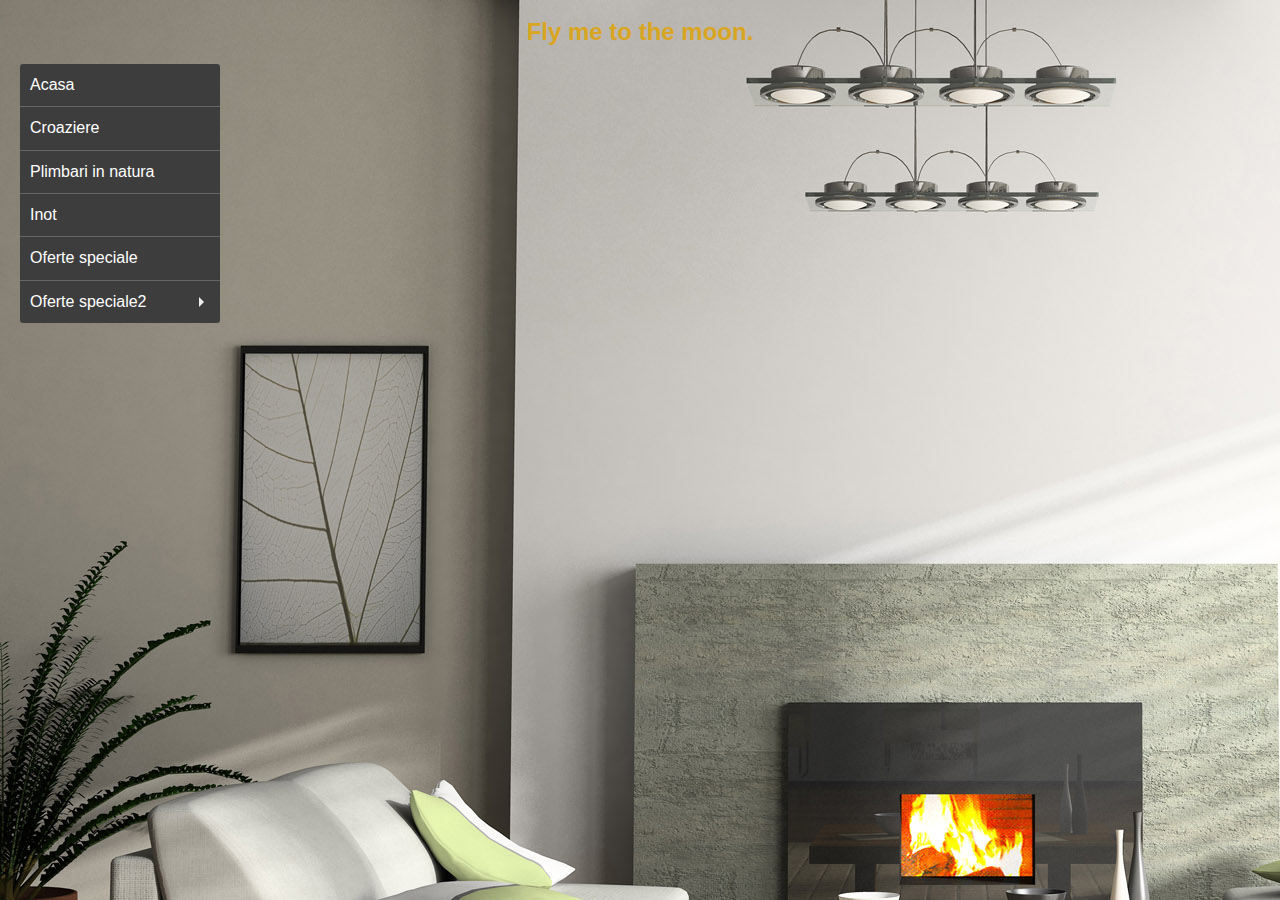
<file: index.html>
<!DOCTYPE html>
  <head>
  <h1>
  <title>Turism.</title>
  </h1>
  <link rel="stylesheet" href="style.css">
</head>
<body background="images/home.jpg">
<h2 align="center" style="color: goldenrod">Fly me to the moon.</h2>
    <div class="side">
      <ul class="menu">
        <li><a href="Acasa.html">Acasa</a></li>
        <li><a href="Croziere.html">Croaziere</a></li>
        <li><a href="Plimbari.html">Plimbari in natura</a></li>
        <li><a href="Inot.html">Inot</a></li>
        <li><a href="Oferte.html">Oferte speciale</a></li>
        <li class="menu__list"><a href="Oferte2general.html">Oferte speciale2</a>
          <ul class="menu__drop">
            <li><a href="Titlu.html"><h3 style="color: gold;">T i t l u</h3></a></li>
            <li><a href="imagine.html">Imagine</a></li>
            <li><a href="descriere.html">Descriere</a></li>
          </ul>
        </li>
      </ul>
    </div>
  </body>
</html>
</file>
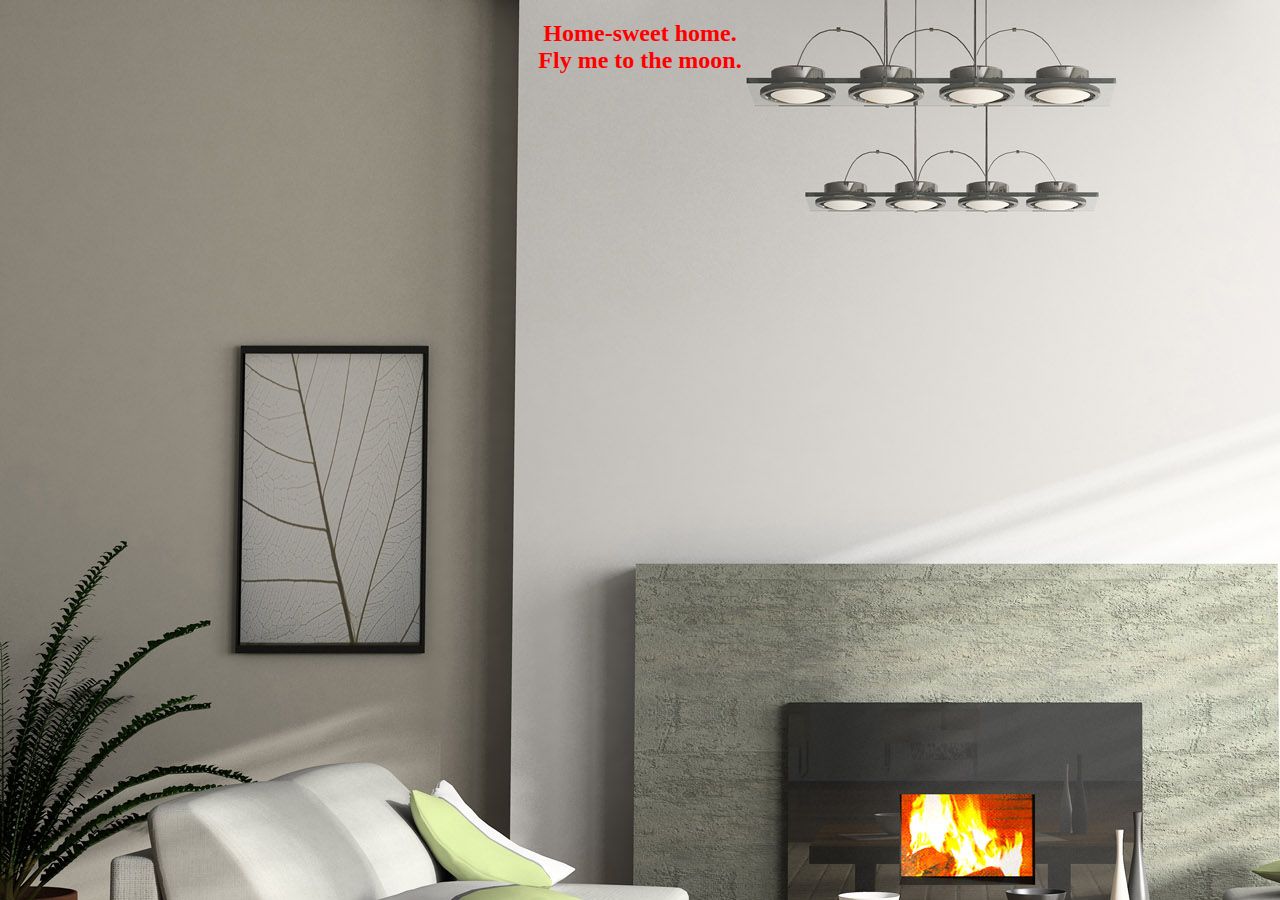
<file: Acasa.html>
<!DOCTYPE html>
<html lang="en">
<head>
    <meta charset="UTF-8">
    <title>Acasa</title>
</head>
<body background="images/home.jpg">
   <h2 align="center" style="color: red">Home-sweet home. </br> Fly me to the moon.</h2>
</body>
</html>
</file>
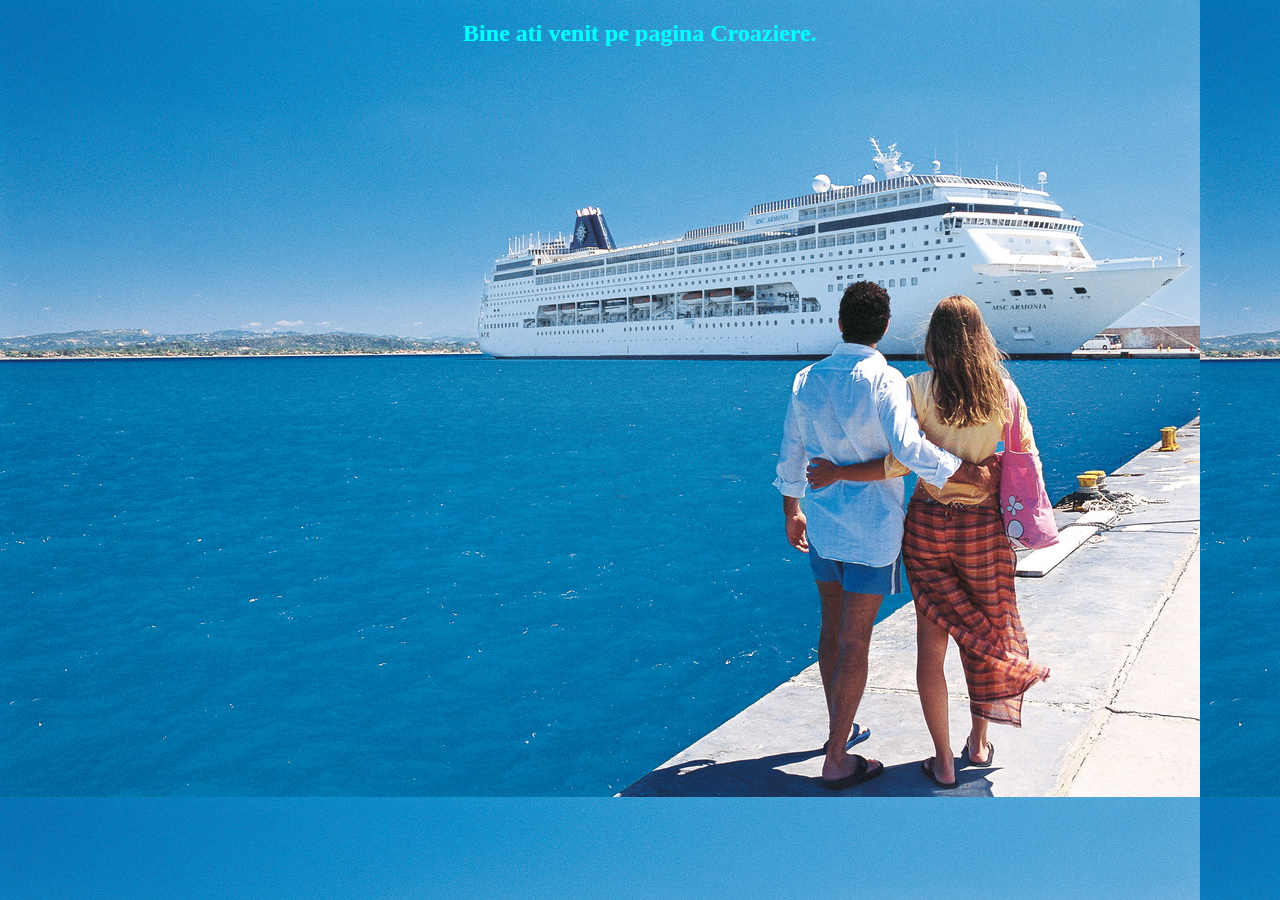
<file: Croziere.html>
<!DOCTYPE html>
<html lang="en">
<head>
    <meta charset="UTF-8">
    <title>Croaziere</title>
</head>
<body background="images/Croaziere.jpg">
     <h2 align="center" style="color: aqua">Bine ati venit pe pagina Croaziere.</h2>
</body>
</html>
</file>
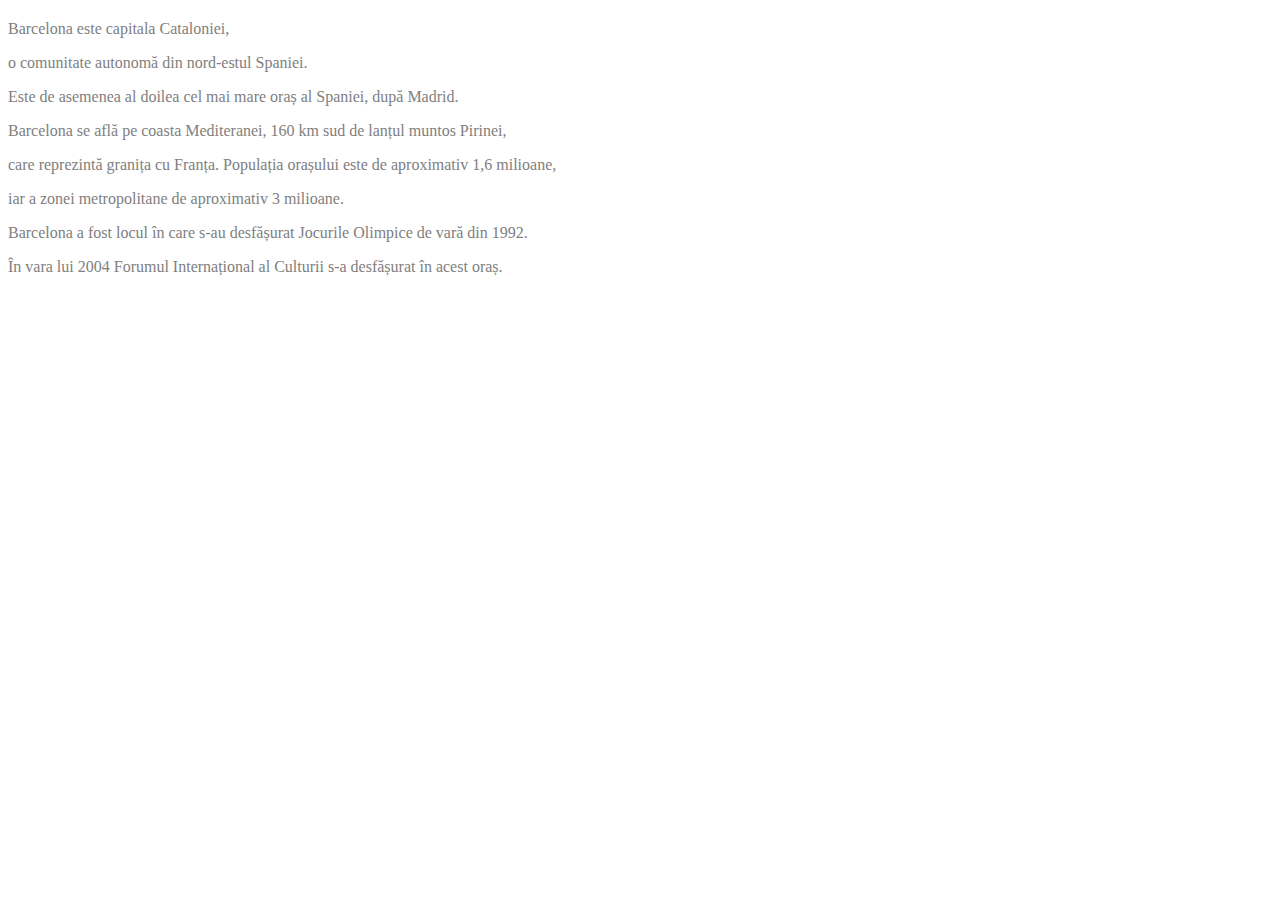
<file: descriere.html>
<!DOCTYPE html>
<html lang="en">
<head>
    <meta charset="UTF-8">
    <h2>
    <title style="color: yellow">Descriere.</title>
    </h2>
</head>
<body>

<p align="left" style="color: grey">Barcelona este capitala Cataloniei,</p>
<p align="left" style="color: grey">o comunitate autonomă din nord-estul Spaniei.</p>
<p align="left" style="color: grey">Este de asemenea al doilea cel mai mare oraș al Spaniei, după Madrid.</p>
<p align="left" style="color: grey">Barcelona se află pe coasta Mediteranei, 160 km sud de lanțul muntos Pirinei,</p>
<p align="left" style="color: grey">care reprezintă granița cu Franța. Populația orașului este de aproximativ 1,6 milioane,</p>
<p align="left" style="color: grey">iar a zonei metropolitane de aproximativ 3 milioane.</p>

<p align="left" style="color: grey">Barcelona a fost locul în care s-au desfășurat Jocurile Olimpice de vară din 1992.</p>
<p align="left" style="color: grey">În vara lui 2004 Forumul Internațional al Culturii s-a desfășurat în acest oraș.</p>
</body>
</html>
</file>
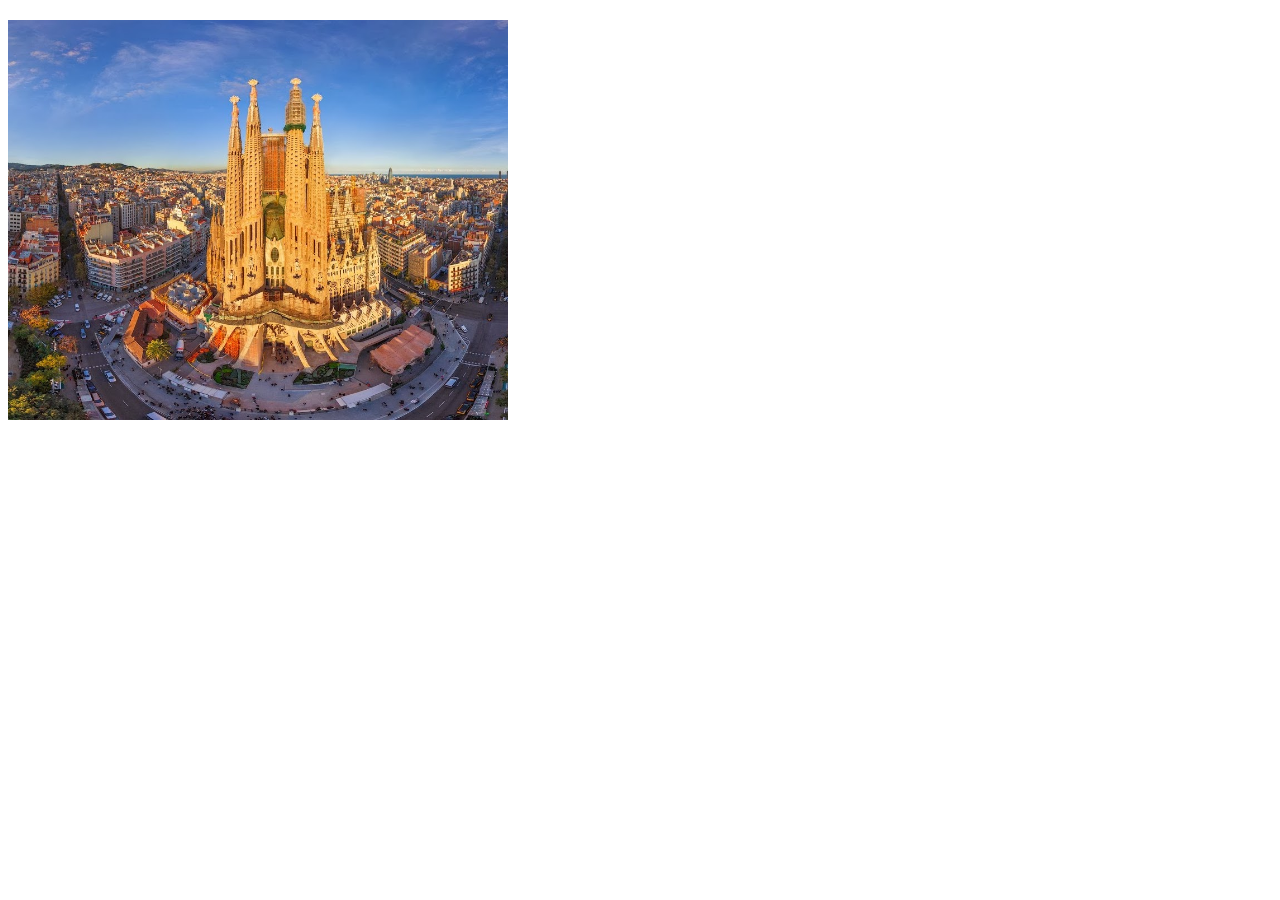
<file: imagine.html>
<!DOCTYPE html>
<html lang="en">
<head>
    <meta charset="UTF-8">
    <h2>
    <title style="color: yellow">Imagine</title>
    </h2>
</head>
<body>
<img src="images/barcelona1.jpg" width="500" height=400">
</body>
</html>
</file>
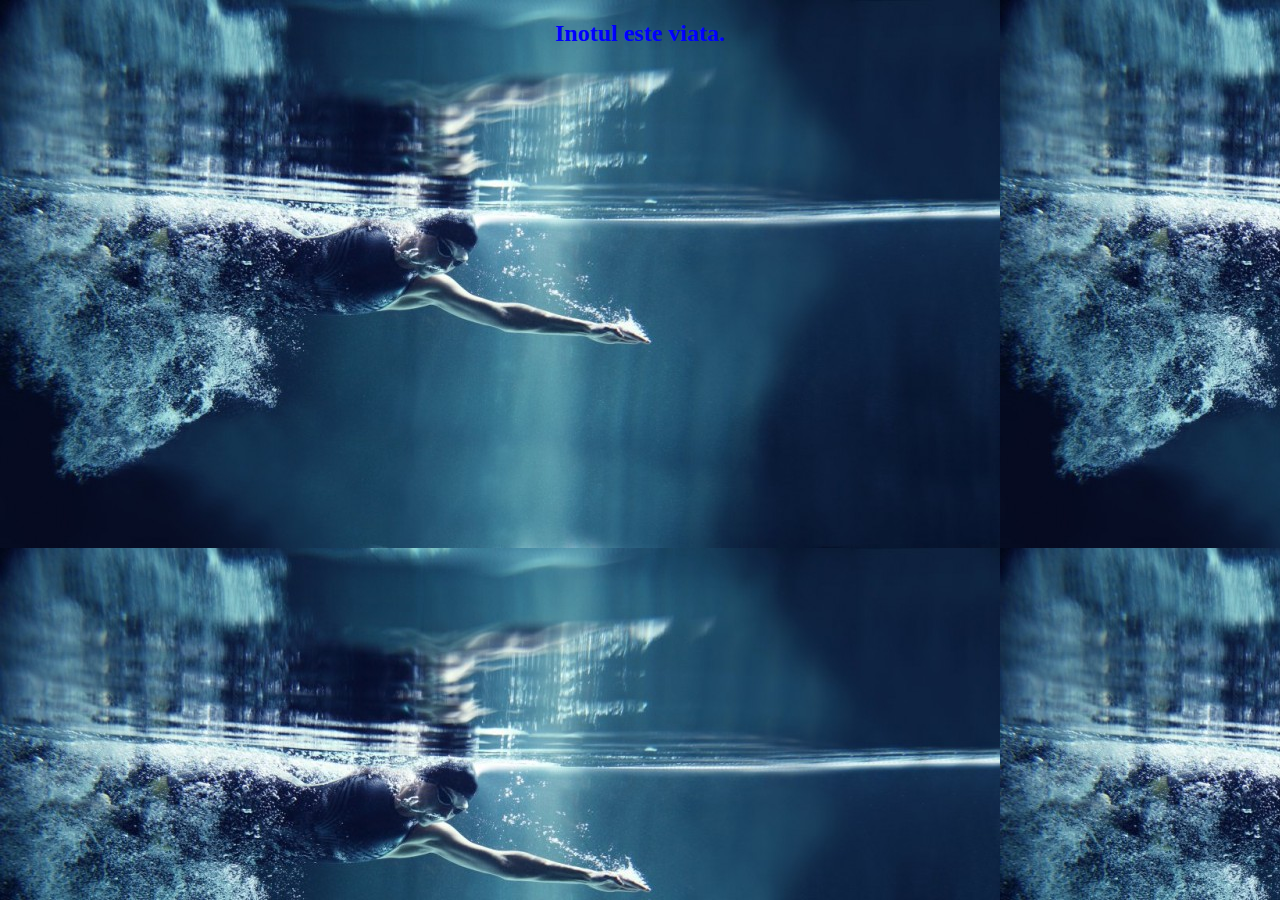
<file: Inot.html>
<!DOCTYPE html>
<html lang="en">
<head>
    <meta charset="UTF-8">
    <title>Inot</title>
</head>
<body background="images/inot.jpg">
   <h2 align="center" style="color: blue">Inotul este viata.</h2>
</body>
</html>
</file>
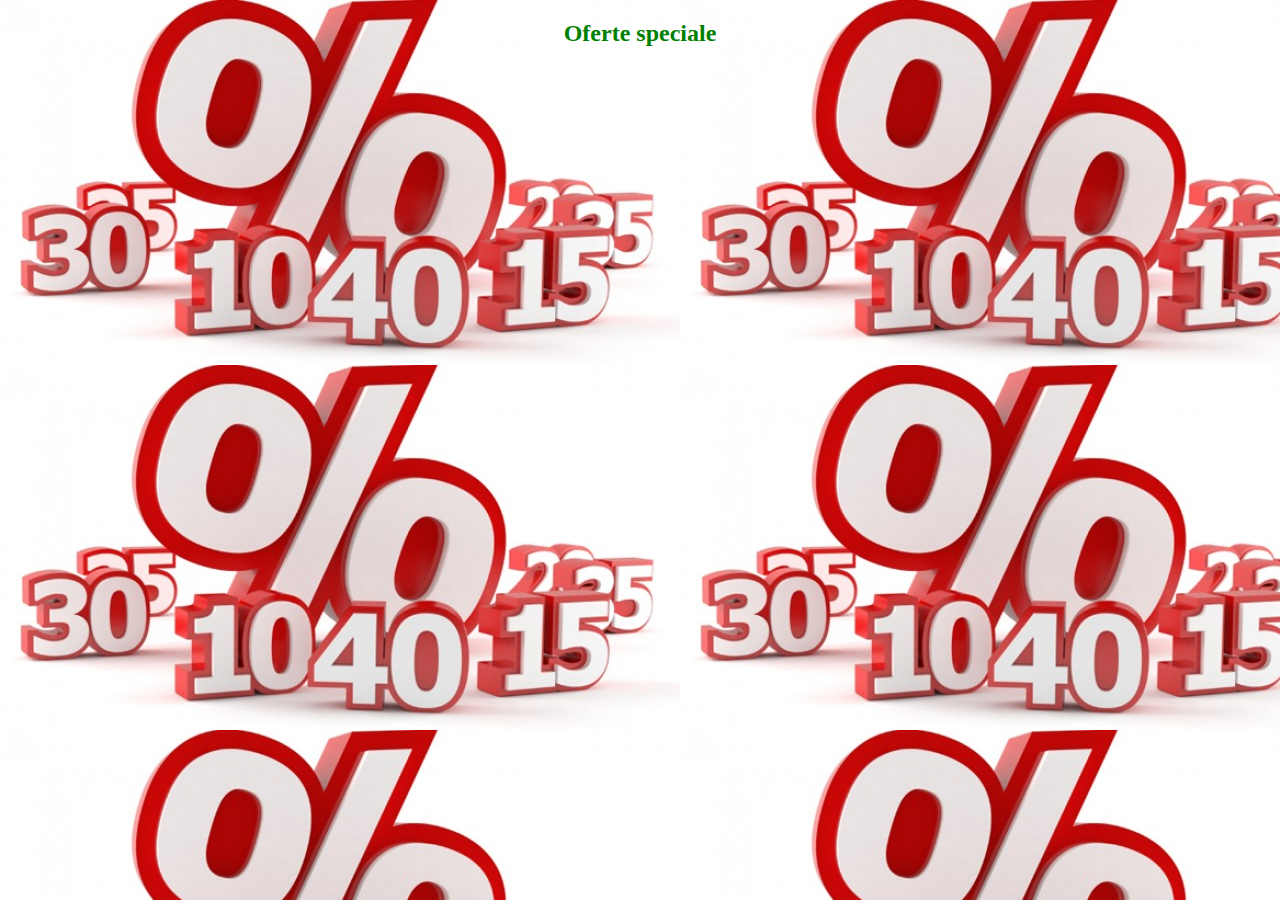
<file: Oferte.html>
<!DOCTYPE html>
<html lang="en">
<head>
    <meta charset="UTF-8">
    <title>Oferte speciale.</title>
</head>
<body background="images/oferte.jpg">
   <h2 align="center" style="color: green">Oferte speciale</h2>
</body>
</html>
</file>
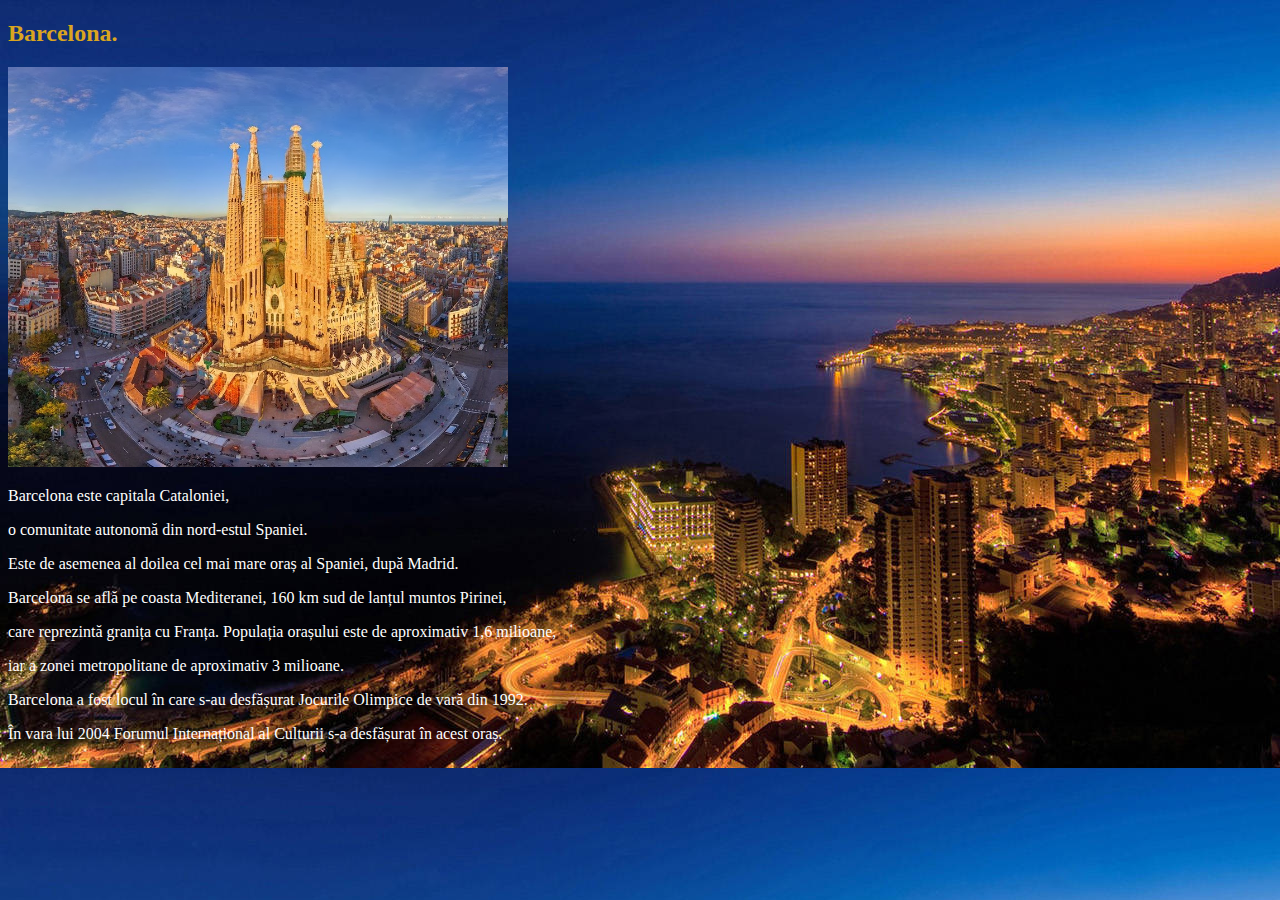
<file: Oferte2general.html>
<!DOCTYPE html>
<html lang="en">
<head>
    <meta charset="UTF-8">
    <h2>
    <title>Oferte general 2, detalii.</title>
    </h2>
</head>
<body background="images/barcelona2oras.jpg">
<h2 align="left" style="color: goldenrod">Barcelona.</h2>
<img src="images/barcelona1.jpg" width="500" height=400">
<p align="left" style="color: white">Barcelona este capitala Cataloniei,</p>
<p align="left" style="color: white">o comunitate autonomă din nord-estul Spaniei.</p>
<p align="left" style="color: white">Este de asemenea al doilea cel mai mare oraș al Spaniei, după Madrid.</p>
<p align="left" style="color: white">Barcelona se află pe coasta Mediteranei, 160 km sud de lanțul muntos Pirinei,</p>
<p align="left" style="color: white">care reprezintă granița cu Franța. Populația orașului este de aproximativ 1,6 milioane,</p>
<p align="left" style="color: white">iar a zonei metropolitane de aproximativ 3 milioane.</p>

<p align="left" style="color: white">Barcelona a fost locul în care s-au desfășurat Jocurile Olimpice de vară din 1992.</p>
<p align="left" style="color: white">În vara lui 2004 Forumul Internațional al Culturii s-a desfășurat în acest oraș.</p>
</body>
</html>
</file>
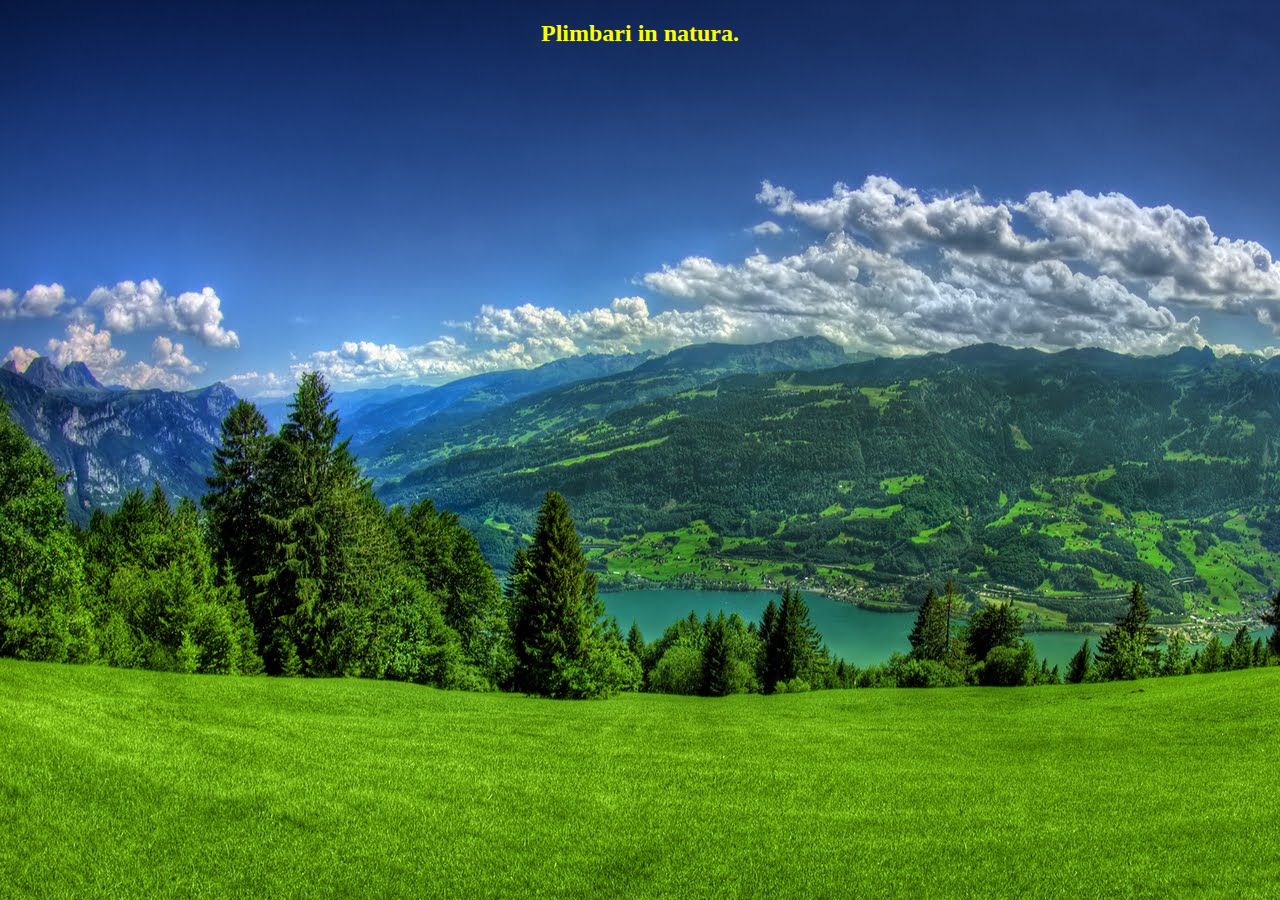
<file: Plimbari.html>
<!DOCTYPE html>
<html lang="en">
<head>
    <meta charset="UTF-8">
    <title>Plimbari</title>
</head>
<body background="images/natura-1.jpg">
   <h2 align="center" style="color: yellow">Plimbari in natura.</h2>
</body>
</html>
</file>
<file: style.css>
body {
  margin: 0;
  padding: 0;
  font: 1em/1.4em sans-serif;
}

a{
  text-decoration: none;
}

ul {
  margin: 0;
  padding: 0;
  list-style: none;
}

/*menu design*/

.side {
  width: 200px;
  margin: 20px;
}

.menu a {
  background: #3d3d3d;
  color: #fff;
  padding: 10px;
  display: block;
  border-bottom: 1px solid #666;
  transition: 0.5s all;
}

.menu a:hover {
  background: #666;
  padding: 10px 0 10px 20px;
}

.menu li:first-child a,
.menu li .menu__drop li:first-child a
{
  border-radius: 3px 3px 0 0;
}

.menu li:last-child a,
.menu li .menu__drop li:last-child a
{
  border-radius: 0 0 3px 3px;
  border-bottom: 0;
}

.menu li .menu__drop li a {
  border-radius: 0;
  border-bottom: 1px solid #666;
}

/*menu animat*/

.menu__list {
  position: relative;
}

.menu__drop {
  position: absolute;
  width: 100%;
  left: 100%;
  top: -9999em;
  opacity: 0;
  transition: 0.5s opacity;
  border-left: 10px solid transparent;
}

.menu__list:hover .menu__drop {
   opacity: 1;
   top:0;
}

/*iconite pentru menu*/

 .menu__list::after {
   content: " ";
   position: absolute;
   border: 5px solid;
   border-color: transparent transparent transparent #eee;
   top: 1em;
   right: 0.7em;
   transition: 0.5s;
 }

 .menu__list:hover::after {
   transform: scaleX(-1);
 }
</file>
